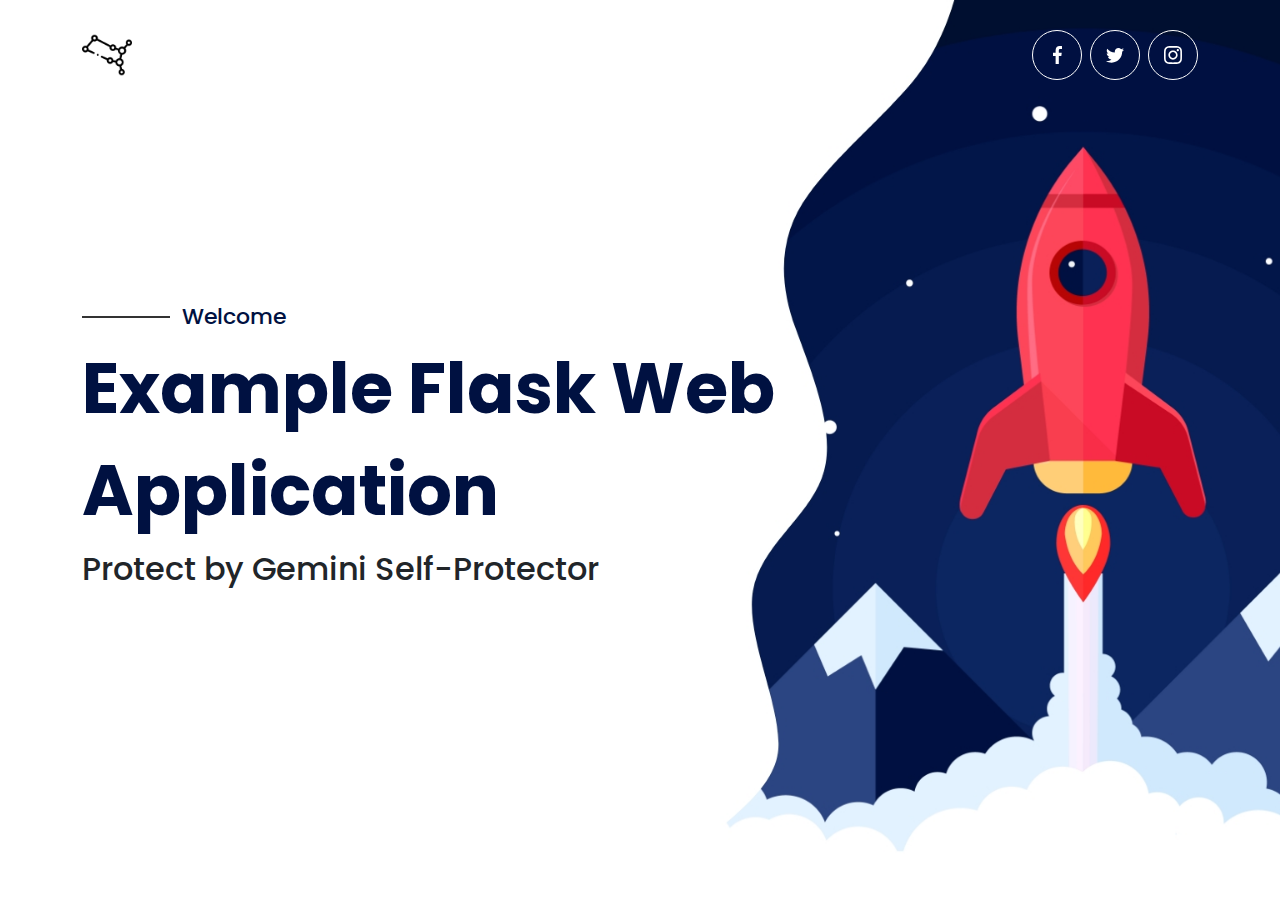
<file: python-flask/app/template/index.html>
<!DOCTYPE html>
<html lang="en">

<head>
  <!-- Required meta tags -->
  <meta charset="utf-8" />
  <meta name="viewport" content="width=device-width, initial-scale=1" />
  <meta name="description" content="Example Flask Web Application" />
  <meta name="author" content="noobpk" />
  <link rel="icon" href="favicon.ico" />

  <!-- Bootstrap CSS Link -->
  <link rel="stylesheet" href="assets/css/vendor/bootstrap.min.css" />

  <!-- Theme CSS Link -->
  <link rel="stylesheet" href="assets/css/main.css" />

  <title>Example Flask Web Application</title>
</head>

<body>
  <section class="main" style="background-image: url(assets/src/images/bg.jpg)">
    <!-- Header Starts Here -->
    <header class="container">
      <nav>
        <div class="logo">
          <a href="#">
            <image src="assets/src/images/gemini.png" width="50px"/>
          </a>
        </div>
        <div class="social-icon">
          <ul class="list-inline mb-0 d-flex align-items-center">
            <li class="list-inline-item">
              <a href="#">
                <svg width="9" height="18" viewBox="0 0 9 18" fill="none" xmlns="http://www.w3.org/2000/svg">
                  <path
                    d="M7.3575 2.98875H9.00075V0.12675C8.71725 0.08775 7.74225 0 6.60675 0C4.2375 0 2.6145 1.49025 2.6145 4.22925V6.75H0V9.9495H2.6145V18H5.82V9.95025H8.32875L8.727 6.75075H5.81925V4.5465C5.82 3.62175 6.069 2.98875 7.3575 2.98875Z"
                    fill="currentColor"></path>
                </svg>
              </a>
            </li>
            <li class="list-inline-item">
              <a href="#">
                <svg width="18" height="15" viewBox="0 0 18 15" fill="none" xmlns="http://www.w3.org/2000/svg">
                  <path
                    d="M18 1.73137C17.3306 2.025 16.6174 2.21962 15.8737 2.31412C16.6388 1.85737 17.2226 1.13962 17.4971 0.2745C16.7839 0.69975 15.9964 1.00013 15.1571 1.16775C14.4799 0.446625 13.5146 0 12.4616 0C10.4186 0 8.77387 1.65825 8.77387 3.69113C8.77387 3.98363 8.79862 4.26487 8.85938 4.53262C5.7915 4.383 3.07687 2.91263 1.25325 0.67275C0.934875 1.22513 0.748125 1.85738 0.748125 2.538C0.748125 3.816 1.40625 4.94887 2.38725 5.60475C1.79437 5.5935 1.21275 5.42138 0.72 5.15025C0.72 5.1615 0.72 5.17613 0.72 5.19075C0.72 6.984 1.99912 8.4735 3.6765 8.81662C3.37612 8.89875 3.04875 8.93812 2.709 8.93812C2.47275 8.93812 2.23425 8.92463 2.01038 8.87512C2.4885 10.3365 3.84525 11.4109 5.4585 11.4457C4.203 12.4279 2.60888 13.0196 0.883125 13.0196C0.5805 13.0196 0.29025 13.0061 0 12.969C1.63462 14.0231 3.57188 14.625 5.661 14.625C12.4515 14.625 16.164 9 16.164 4.12425C16.164 3.96112 16.1584 3.80363 16.1505 3.64725C16.8829 3.1275 17.4982 2.47837 18 1.73137Z"
                    fill="currentColor"></path>
                </svg>
              </a>
            </li>
            <li class="list-inline-item">
              <a href="#">
                <svg width="18" height="18" viewBox="0 0 18 18" fill="none" xmlns="http://www.w3.org/2000/svg">
                  <path
                    d="M17.9507 5.29205C17.9086 4.33564 17.7539 3.67812 17.5324 3.10836C17.3038 2.50359 16.9522 1.96213 16.4915 1.51201C16.0414 1.05489 15.4963 0.699691 14.8986 0.474702C14.3255 0.253147 13.6714 0.0984842 12.715 0.0563159C11.7515 0.0105764 11.4456 0 9.00174 0C6.55791 0 6.25202 0.0105764 5.29204 0.0527447C4.33563 0.0949129 3.67811 0.249713 3.1085 0.471131C2.50358 0.699691 1.96213 1.05132 1.51201 1.51201C1.05489 1.96213 0.699827 2.50716 0.474701 3.10493C0.253147 3.67812 0.098484 4.33207 0.0563158 5.28848C0.0105764 6.25203 0 6.55792 0 9.00176C0 11.4456 0.0105764 11.7515 0.0527446 12.7115C0.0949128 13.6679 0.249713 14.3254 0.471267 14.8952C0.699827 15.4999 1.05489 16.0414 1.51201 16.4915C1.96213 16.9486 2.50715 17.3038 3.10493 17.5288C3.67811 17.7504 4.33206 17.905 5.28861 17.9472C6.24845 17.9895 6.55448 17.9999 8.99831 17.9999C11.4421 17.9999 11.748 17.9895 12.708 17.9472C13.6644 17.905 14.3219 17.7504 14.8916 17.5288C16.1012 17.0611 17.0577 16.1047 17.5254 14.8952C17.7468 14.322 17.9016 13.6679 17.9437 12.7115C17.9859 11.7515 17.9965 11.4456 17.9965 9.00176C17.9965 6.55792 17.9929 6.25203 17.9507 5.29205ZM16.3298 12.6411C16.2911 13.5202 16.1434 13.9949 16.0203 14.3114C15.7179 15.0956 15.0955 15.7179 14.3114 16.0204C13.9949 16.1434 13.5168 16.2911 12.6411 16.3297C11.6917 16.372 11.407 16.3824 9.00531 16.3824C6.60365 16.3824 6.31534 16.372 5.36937 16.3297C4.4903 16.2911 4.01559 16.1434 3.69913 16.0204C3.3089 15.8761 2.9537 15.6476 2.66539 15.3487C2.3665 15.0568 2.13794 14.7052 1.99372 14.315C1.87065 13.9985 1.72299 13.5202 1.68439 12.6447C1.64209 11.6953 1.63165 11.4104 1.63165 9.00876C1.63165 6.60709 1.64209 6.31878 1.68439 5.37295C1.72299 4.49387 1.87065 4.01917 1.99372 3.7027C2.13794 3.31234 2.3665 2.95727 2.66896 2.66883C2.9607 2.36994 3.31233 2.14138 3.7027 1.99729C4.01917 1.87422 4.49744 1.72656 5.37294 1.68783C6.32235 1.64566 6.60722 1.63508 9.00875 1.63508C11.414 1.63508 11.6987 1.64566 12.6447 1.68783C13.5238 1.72656 13.9985 1.87422 14.3149 1.99729C14.7052 2.14138 15.0604 2.36994 15.3487 2.66883C15.6476 2.96071 15.8761 3.31234 16.0203 3.7027C16.1434 4.01917 16.2911 4.49731 16.3298 5.37295C16.372 6.32236 16.3826 6.60709 16.3826 9.00876C16.3826 11.4104 16.372 11.6917 16.3298 12.6411Z"
                    fill="currentColor"></path>
                  <path
                    d="M9.00188 4.37744C6.44912 4.37744 4.37793 6.44849 4.37793 9.00139C4.37793 11.5543 6.44912 13.6253 9.00188 13.6253C11.5548 13.6253 13.6258 11.5543 13.6258 9.00139C13.6258 6.44849 11.5548 4.37744 9.00188 4.37744ZM9.00188 12.0008C7.34578 12.0008 6.00244 10.6576 6.00244 9.00139C6.00244 7.34515 7.34578 6.00195 9.00188 6.00195C10.6581 6.00195 12.0013 7.34515 12.0013 9.00139C12.0013 10.6576 10.6581 12.0008 9.00188 12.0008Z"
                    fill="currentColor"></path>
                  <path
                    d="M14.8876 4.19521C14.8876 4.79133 14.4043 5.27469 13.808 5.27469C13.2119 5.27469 12.7285 4.79133 12.7285 4.19521C12.7285 3.59894 13.2119 3.11572 13.808 3.11572C14.4043 3.11572 14.8876 3.59894 14.8876 4.19521Z"
                    fill="currentColor"></path>
                </svg>
              </a>
            </li>
          </ul>
        </div>
      </nav>
    </header>
    <!-- Header Ends Here -->

    <!-- News Letter Starts Here -->
    <section class="newsletter-area">
      <div class="container">
        <div class="row">
          <div class="col-lg-8">
            <h5 class="has-line">Welcome</h5>
            <h1>Example Flask Web Application</h1>
            <h2>Protect by Gemini Self-Protector</h2>
            <!-- <form action="#">
              <div class="form-group">
                <input type="email" placeholder="Enter your email" />
                <button type="submit">Notify Me</button>
              </div>
            </form> -->
          </div>
        </div>
      </div>
    </section>
    <!-- News Letter Ends Here -->

    <!-- Only Mobile View Starts Here -->
    <section class="xs-bg d-md-none d-lg-none">
      <img src="assets/src/images/xs.jpg" alt="img" class="img-fluid w-100" />
    </section>
    <!-- Only Mobile View Ends Here -->
  </section>
</body>

</html>
</file>
<file: python-flask/app/template/assets/css/main.css>
/*
* ----------------------------------------------------------------------------------------
Author       : Zakir Soft
Template Name: Coming Soon HTML Template
Version      : 1.0
* ----------------------------------------------------------------------------------------
*/
/*
* ----------------------------------------------------------------------------------------
* 01.Header CSS STYLE
* 02.News Letter CSS STYLE
* 03.NOnly Mobile View CSS STYLE
* ----------------------------------------------------------------------------------------
*/
@import url("https://fonts.googleapis.com/css2?family=Poppins:wght@400;500;700&display=swap");
.main {
  height: 100vh;
  display: -webkit-box;
  display: -ms-flexbox;
  display: flex;
  -webkit-box-orient: vertical;
  -webkit-box-direction: normal;
  -ms-flex-direction: column;
  flex-direction: column;
  -webkit-box-pack: center;
  -ms-flex-pack: center;
  justify-content: center;
  background-size: cover;
  background-position: center;
  background-repeat: no-repeat;
}

header {
  position: absolute;
  top: 0;
  left: 50%;
  -webkit-transform: translateX(-50%);
  transform: translateX(-50%);
  padding-top: 30px;
}

header nav {
  display: -webkit-box;
  display: -ms-flexbox;
  display: flex;
  -webkit-box-align: center;
  -ms-flex-align: center;
  align-items: center;
  -webkit-box-pack: justify;
  -ms-flex-pack: justify;
  justify-content: space-between;
}

header .logo {
  width: 165px;
}

header .logo svg {
  max-width: 100%;
  height: auto;
  -o-object-fit: cover;
  object-fit: cover;
}

header .social-icon a {
  display: -webkit-box;
  display: -ms-flexbox;
  display: flex;
  -webkit-box-align: center;
  -ms-flex-align: center;
  align-items: center;
  -webkit-box-pack: center;
  -ms-flex-pack: center;
  justify-content: center;
  height: 50px;
  width: 50px;
  border-radius: 50%;
  border: 1px solid #fff;
  color: #fff;
  font-size: 20px;
  text-decoration: none;
  -webkit-transition: 0.3s all linear;
  transition: 0.3s all linear;
}

header .social-icon a:hover {
  border-color: #ff3251;
  background-color: #ff3251;
}

.has-line {
  padding-left: 100px;
  position: relative;
}

.has-line::before {
  position: absolute;
  content: "";
  top: 50%;
  left: 0;
  -webkit-transform: translateY(-50%);
  transform: translateY(-50%);
  background-color: #333333;
  width: 88px;
  height: 2px;
}

.form-group {
  margin-top: 30px;
  position: relative;
}

.form-group input {
  width: 710px;
  height: 70px;
  border: 1px solid #b1b6c5;
  border-radius: 40px;
  padding-left: 30px;
  -webkit-transition: 0.3s all linear;
  transition: 0.3s all linear;
}

.form-group input:focus {
  border-color: #ff3251;
}

.form-group button {
  width: 175px;
  height: 70px;
  border: 1px solid #ff3251;
  border-radius: 40px;
  background-color: #ff3251;
  color: #fff;
  font-size: 20px;
  font-weight: 500;
  position: absolute;
  top: 0;
  right: 145px;
}

@media (max-width: 420px) {
  .main {
    background-image: none !important;
    display: block !important;
  }
  header {
    padding-top: 15px !important;
  }
  .form-group input {
    width: 100%;
    height: 50px;
  }
  .form-group button {
    height: 50px;
    width: 130px;
    right: 0;
  }
  .has-line {
    text-align: center;
    padding: 0;
  }
  .has-line::before {
    display: none;
  }
  h1 {
    text-align: center;
  }
  .social-icon a {
    height: 35px !important;
    width: 35px !important;
    color: #001141 !important;
    border-color: #001141 !important;
  }
  header .logo {
    width: 140px;
  }
  .newsletter-area {
    padding-top: 150px;
    margin-bottom: 50px;
  }
}

@media only screen and (min-width: 420px) and (max-width: 574px) {
  .main {
    background-image: none !important;
    display: block !important;
  }
  header {
    padding-top: 15px !important;
  }
  .form-group input {
    width: 100%;
    height: 50px;
  }
  .form-group button {
    height: 50px;
    width: 130px;
    right: 0;
  }
  .has-line {
    text-align: center;
    padding: 0;
  }
  .has-line::before {
    display: none;
  }
  h1 {
    text-align: center;
  }
  .social-icon a {
    height: 35px !important;
    width: 35px !important;
    color: #001141 !important;
    border-color: #001141 !important;
  }
  header .logo {
    width: 150px;
  }
  .newsletter-area {
    padding-top: 150px;
    margin-bottom: 50px;
  }
}

@media (min-width: 575px) and (max-width: 767px) {
  .main {
    background-image: none !important;
    display: block !important;
  }
  header {
    padding-top: 15px !important;
  }
  .form-group input {
    width: 100%;
    height: 50px;
  }
  .form-group button {
    height: 50px;
    width: 130px;
    right: 0;
  }
  .has-line {
    text-align: center;
    padding: 0;
  }
  .has-line::before {
    display: none;
  }
  h1 {
    text-align: center;
  }
  .social-icon a {
    height: 35px !important;
    width: 35px !important;
    color: #001141 !important;
    border-color: #001141 !important;
  }
  header .logo {
    width: 160px;
  }
  .newsletter-area {
    padding-top: 150px;
    margin-bottom: 50px;
  }
}

@media (min-width: 768px) and (max-width: 991px) {
  .main {
    background-image: none !important;
  }
  .social-icon a {
    color: #001141 !important;
    border-color: #001141 !important;
  }
  .form-group input {
    width: 100%;
    height: 55px;
  }
  .form-group button {
    height: 55px;
    right: 0;
  }
  .has-line {
    text-align: center;
    padding: 0;
  }
  .has-line::before {
    display: none;
  }
  h5 {
    font-size: 18px !important;
  }
  h1 {
    margin: 0 auto;
    max-width: 540px !important;
    text-align: center;
    font-size: 60px !important;
    line-height: 68px !important;
  }
}

@media (min-width: 992px) and (max-width: 1200px) {
  .form-group button {
    right: 0 !important;
    height: 60px;
  }
  .form-group input {
    width: 90%;
    height: 60px;
  }
}

@media (min-width: 1201px) and (max-width: 1399px) {
  .form-group button {
    right: 0 !important;
  }
  .form-group input {
    width: 90%;
  }
}

body {
  font-family: "Poppins", sans-serif;
}

h1,
h5 {
  color: #001141;
}

h1 {
  font-size: 70px;
  line-height: 102px;
  font-weight: 700;
  max-width: 820px;
}

h5 {
  font-size: 22px;
  font-weight: 500;
}

@media (max-width: 767px) {
  h1 {
    font-size: 32px;
    line-height: 40px;
  }
  h5 {
    font-size: 16px;
  }
}

@media (min-width: 992px) and (max-width: 1200px) {
  h1 {
    font-size: 46px;
    line-height: 44px;
  }
  h5 {
    font-size: 20px;
  }
}

* {
  margin: 0;
  padding: 0;
  outline: 0;
  -webkit-box-sizing: border-box;
  box-sizing: border-box;
}

html {
  scroll-behavior: smooth;
}

img {
  border: 0;
  outline: 0;
  max-width: 100%;
  vertical-align: middle;
}

body {
  position: relative;
}
/*# sourceMappingURL=main.css.map */
</file>
